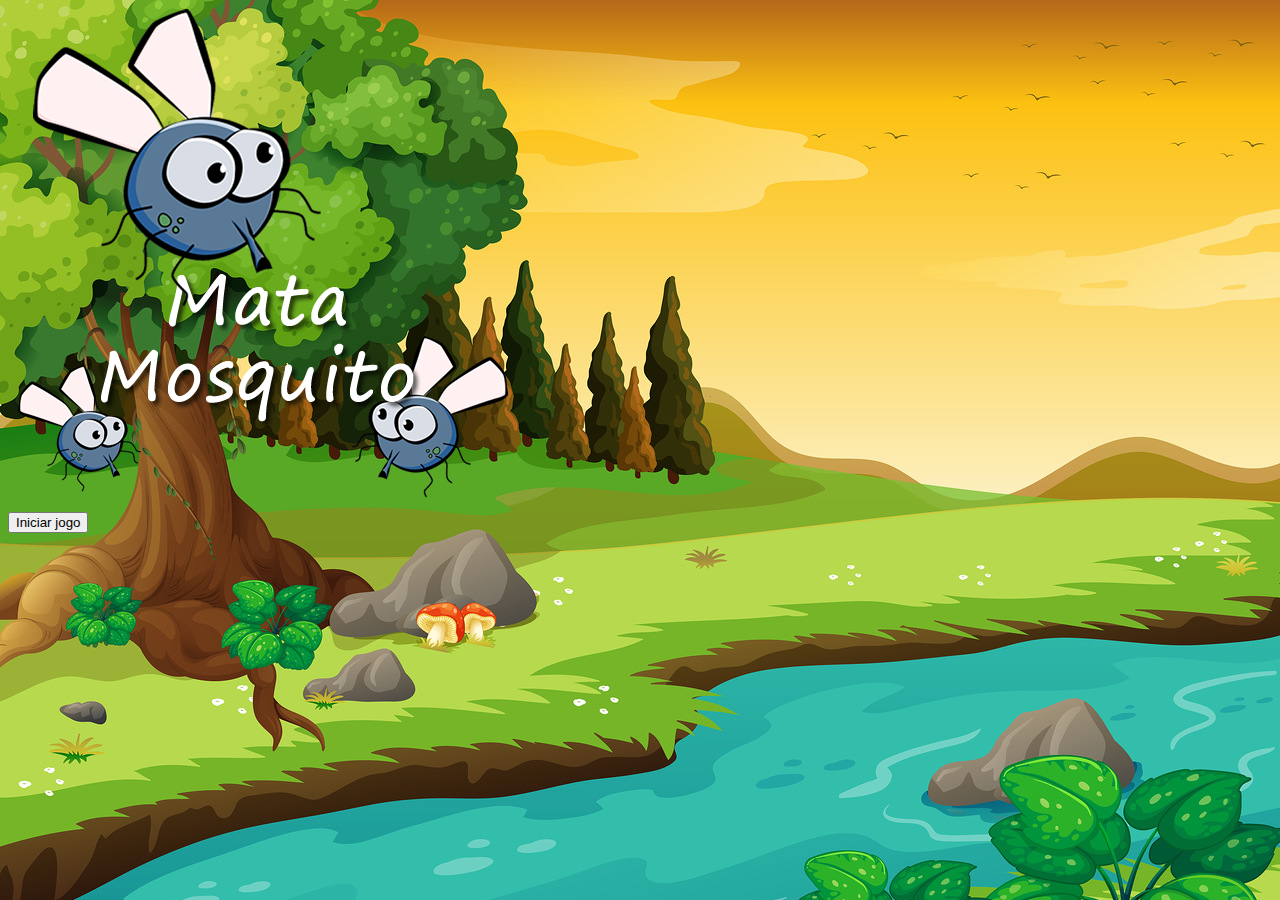
<file: index.html>
<!DOCTYPE html>
<html lang='pt-br'>

   <head>
      <meta charset='utf-8'>
      <title>Document</title>
      <script>

      </script>

      <link rel="stylesheet" href="https://stackpath.bootstrapcdn.com/bootstrap/4.1.3/css/bootstrap.min.css" integrity="sha384-MCw98/SFnGE8fJT3GXwEOngsV7Zt27NXFoaoApmYm81iuXoPkFOJwJ8ERdknLPMO" crossorigin="anonymous">

      <link rel="stylesheet" href="estilo.css">
   </head>

   <body>
      <div class="container">
         <div class="row">
            <div class="col">
               <div class="d-flex justify-content-center">
                  <img src="img/game.png" alt="">
               </div>
            </div>
         </div>
         
         <div class="row">
            <div class="col">
               <div class="d-flex justify-content-center">
                  <button type="button" class="btn btn-danger btn-lg" onclick="window.location.href = 'app.html'">Iniciar jogo</button>
               </div>
            </div>
         </div>
      </div>
   </body>

</html>
</file>
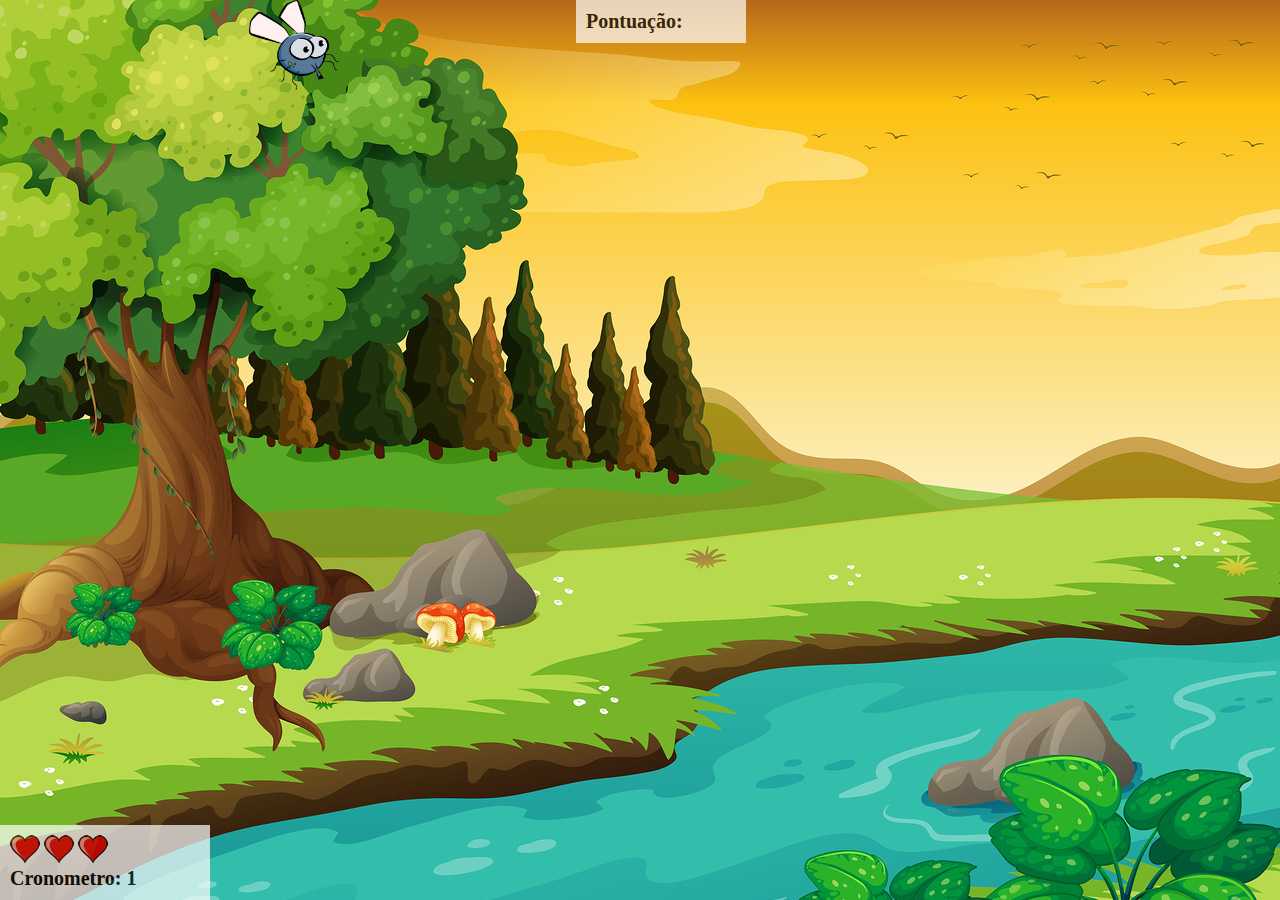
<file: app.html>
<!DOCTYPE html>
<html lang='pt-br'>

   <head>
      <meta charset='utf-8'>
      <title>Document</title>
      <link rel="stylesheet" href="estilo.css">
      <script src="jogo.js"></script>
      
   </head>

   <body onresize="ajustaTamanhoPalcoJogo()">
      <div class="pont"> 
         Pontuação: <span id="pont"></span>
      </div>



      <div class="painel" id="painel">
         <div class="vidas"> 
            <img id="v1" src="img/coracao_cheio.png" alt="">
            <img id="v2" src="img/coracao_cheio.png" alt="">
            <img id="v3" src="img/coracao_cheio.png" alt="">

         </div>

         <div class="cronometro">
            Cronometro:
            <span id="cronometro"></span>
         </div>
      </div>

      <script> 
         document.getElementById('cronometro').innerHTML = tempo;
         posicaoRandomica();
         
         var criarMosca = setInterval(function(){
            console.log(criarMoscaTempo())
            posicaoRandomica()
         },criarMoscaTempo());
      </script>
   </body>

</html>
</file>
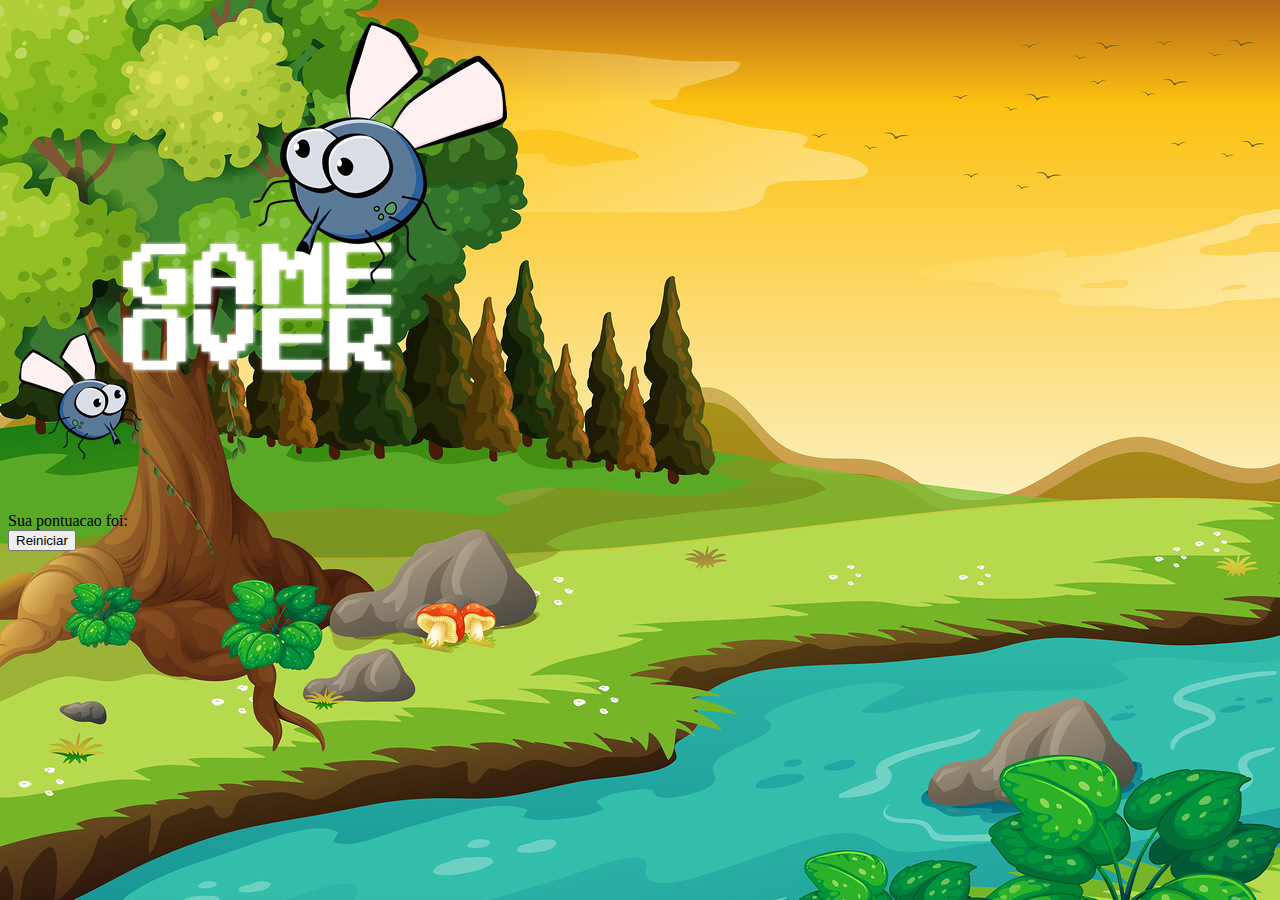
<file: fimDeJogo.html>
<!DOCTYPE html>
<html lang='pt-br'>

   <head>
      <meta charset='utf-8'>
      <title>Document</title>
      <script>
         var pontuacao = window.location.search;
         pontuacao = pontuacao.replace('?',"");

      </script>
      <link rel="stylesheet" href="https://stackpath.bootstrapcdn.com/bootstrap/4.1.3/css/bootstrap.min.css" integrity="sha384-MCw98/SFnGE8fJT3GXwEOngsV7Zt27NXFoaoApmYm81iuXoPkFOJwJ8ERdknLPMO" crossorigin="anonymous">

      <link rel="stylesheet" href="estilo.css">


   </head>

   <body>
      <div class="container">
         <div class="row">
            <div class="col">
               <div class="d-flex justify-content-center">
                  <img src="img/game_over.png" alt="">
               </div>
            </div>
         </div>
         <div class="row">
            <div class="col">
               <div class="d-flex justify-content-center">
                  <span class="alert alert-dark " id="pont">Sua pontuacao foi: </span>
               </div>
            </div>
         </div>

         <div class="row">
            <div class="col">
               <div class="d-flex justify-content-center">
                  <button type="button" onclick="window.location.href = 'index.html'" class="btn btn-dark btn-lg">Reiniciar</button>
               </div>
            </div>
         </div>

      </div>
      <script>
         document.getElementById('pont').innerHTML+=pontuacao;
      </script>
   </body>

</html>
</file>
<file: estilo.css>
html{
   cursor: url(img/mata_mosca.png) 30 30,auto;
}

body{
   overflow: hidden;
   background-image: url(img/bg.jpg);
   background-size: 100%;
}
.painel{
   bottom: 0;
   left: 0;
   width: 190px;
   padding: 10px;
   background-color: #FFF;
   border-top: 1px #fff;
   opacity: 0.7;
   position: absolute;
}

.pont{
   top: 0;
   left: 45%;
   width: 150px;
   padding: 10px;
   background-color: #FFF;
   border-top: 1px #fff;
   opacity: 0.7;
   position: absolute;
   font-size: 20px;
   font-weight: bold;
}
.cronometro{
   float: left;   
   font-size: 20px;
   font-weight: bold;
}

.vidas{
   float: left;
}

.mosquito1{
   height: 70px;
   width: 70px;
}
.mosquito2{
   height: 90px;
   width: 90px;
}
.mosquito3{

   height: 110px;
   width: 110px;

}
.ladoA{
   transform: scaleX(1);
}
.ladoB{
   transform: scaleX(-1);
}
</file>
